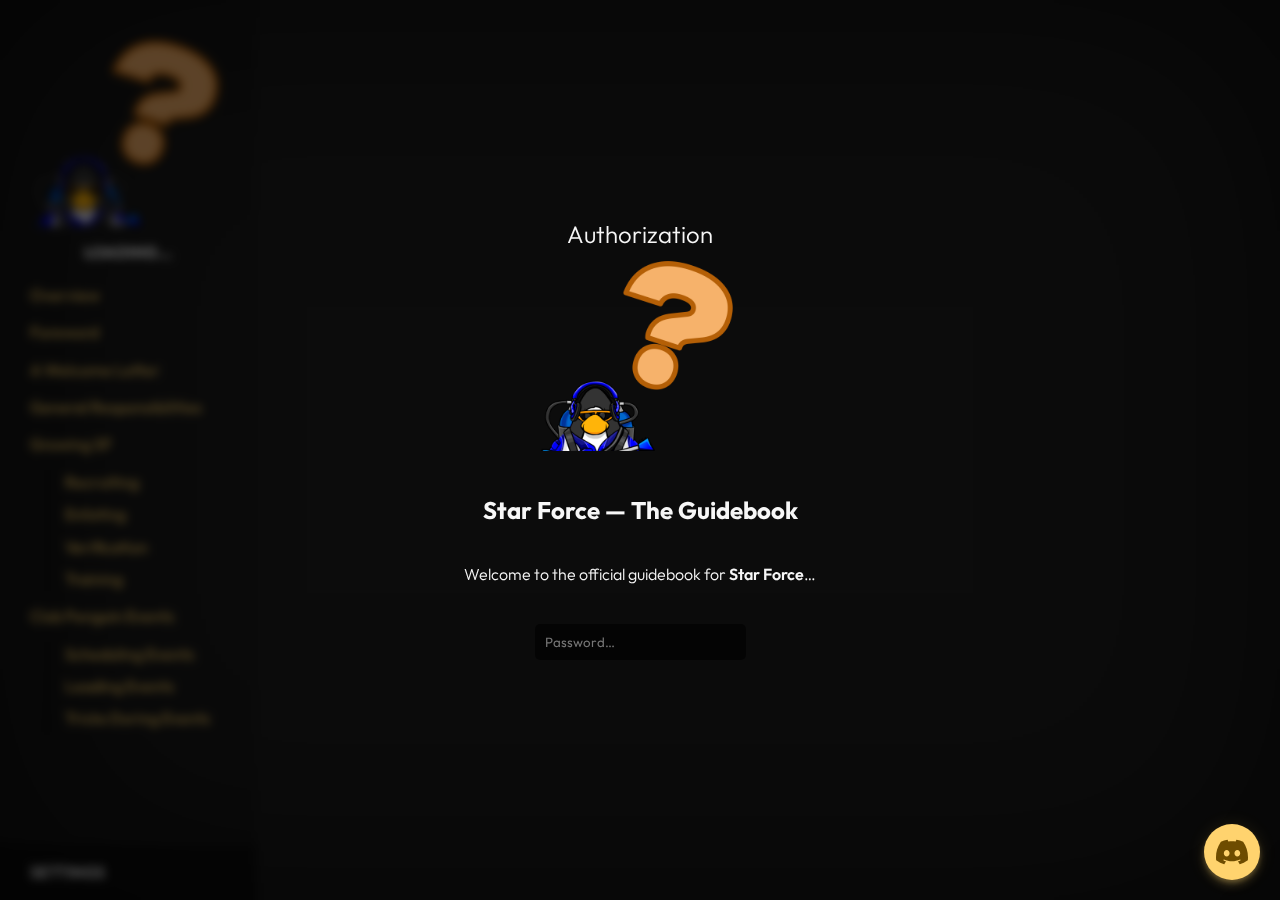
<file: index.html>
<!--

  This is the official guidebook for the Star Force army of Club Penguin.

  This guidebook has been created using the Guidebook Builder for Club Penguin Armies, an open-source project by SF Supreme Commander Fun X Time.

-->

<!DOCTYPE html>

<html class="theme-dark" lang="en">

  <head>

    <meta charset="UTF-8">
    <meta name="viewport" content="width=device-width, initial-scale=1.0">
    <title>Star Force — The Guidebook</title>
    <meta name="description" content="This guidebook is a great resource for all things Star Force. Learn, explore, and master the secrets of the game with our comprehensive guidebook.">
    <meta name="theme-color" content="#000050" />
    <link rel="icon" type="image/png" href="./media/favicon.png" sizes="256x256">
    <link rel="icon" type="image/icon" href="./media/favicon.ico" sizes="256x256">
    <link rel="manifest" href="manifest.json">
    <link rel="stylesheet" href="./css/fonts.css">
    <link rel="stylesheet" href="./css/content.css">
    <link rel="stylesheet" href="./css/main.css">
    <link rel="stylesheet" href="./css/animations.css">
    <link rel="stylesheet" href="./css/responsive.css">
    <link rel="stylesheet" href="./css/polyfill.css">
    <link rel="stylesheet" href="./css/discord.css">

    <script>
      const Guidebook = {
        apiVersion: "1.0.0"
      };
    </script>
    <script src="./js/external/luxon.min.js" defer></script>
    <script src="./js/external/bcrypt.min.js" defer></script>
    <script src="./js/external/crate@3.js" async defer></script>
    <script src="./js/Client.js" defer></script>
    <script src="./js/ModalsManager.js" defer></script>
    <script src="./js/SettingsManager.js" defer></script>
    <script src="./js/app.js" defer></script>
    <script src="./js/main.js" defer></script>

  </head>

  <body>

    <button id="sidebarMenuOpener" class="mobile-only">☰</button>

    <aside class="prevent-selection">

      <img src="./media/logo.png"></img>
      <b id="title">LOADING…</b>

      <div id="navigatorContent"></div>

      <div id="settingsLauncher">
        Settings
      </div>

    </aside>

    <main class="centered"></main>

    <div id="wrapperBackdrop"></div>

    <!-- The toolbar is under the works! -->
    <div id="toolbar" style="display: none;">
      <button>A</button>
      <button>B</button>
      <button>C</button>
    </div>

    <div id="infobox" class="hide"></div>

  </body>

</html>
</file>
<file: css/fonts.css>
@font-face {
  font-family: 'Outfit';
  src: url('../fonts/Outfit/Outfit-VariableFont_wght.ttf') format('truetype');
}

@font-face {
  font-family: 'Unbounded';
  src: url('../fonts/Unbounded/Unbounded-VariableFont_wght.ttf') format('truetype');
}
</file>
<file: css/content.css>
hr {
  width: 75%;
  opacity: 0.1;
}

main hr {
  margin: 20px auto;
}

p {
  width: 100%;
}

main.centered p {
  text-align: center;
}

b {
  font-weight: 800;
  margin: 10px 0;
}

p b,
div b {
  font-weight: 600;
  margin: initial;
}

a {
  color: var(--link);
  text-decoration: none;
  cursor: pointer;
}

a:hover {
  color: var(--link-hover);
}

a:focus,
a:active {
  color: var(--link-focus);
}

code {
  background: var(--xxxx-diminished);
  padding: 0 var(--padding);
  font-size: 16px;
  border-radius: 5px;
}

dfn {
  color: var(--definitionColor);
  font-weight: 500;
  font-style: normal;
  cursor: pointer;
}

dfn:hover {
  filter: brightness(80%);
}

dfn:active,
dfn:focus {
  filter: brightness(60%);
}

main h1 {
  font-family: var(--headings-fontFamily);
  text-transform: uppercase;
}

main h3 {
  width: 100%;
}

main p:not(main.centered p) {
  width: calc(100% - 10px);
  padding-left: 10px;
}

main img {
  max-width: calc(100% / 1.01);
  margin: 10px 0;
  border-radius: 10px;
  scale: 0.99;
}

main img:hover {
  cursor: zoom-in;
  scale: 1;
}

small {
  width: 100%;
  text-align: center;
  font-size: smaller;
  opacity: 0.75;
}

small.danger {
  color: var(--danger);
}

.prevent-selection {
  user-select: none;
}

.variable-colored {
  color: var(--variableIndicator);
}

.luxon {
  border-radius: 5px;
  background: var(--brightened);
  color: var(--foreground);
  padding: 0 var(--padding);
}

div.carousel {
  display: flex;
  flex-direction: row;
  gap: 20px;
  align-items: center;
  justify-content: center;
  margin: 30px auto;
}

div.carousel div {
  display: flex;
  flex-direction: column;
  align-items: center;
  justify-content: center;
  background: var(--diminished);
  padding: var(--x-padding);
  width: 100%;
  height: 100%;
  border: 2.5px solid #444444;
  border-radius: 10px;
  user-select: none;
}

div.carousel div:hover {
  background: radial-gradient(circle at bottom, #FF913720, #202020, #202020);
  box-shadow: 0 0 30px 15px var(--xx-diminished);
  cursor: pointer;
  scale: 1.01;
}

div.carousel div:active,
div.carousel div:focus {
  background: radial-gradient(circle at bottom, #D1742720, #181818, #181818);
  box-shadow: 0 0 30px 15px var(--xx-diminished);
  scale: 1.01;
}

div.carousel div b {
  opacity: 0.9;
}

div.carousel div p {
  opacity: 0.9;
}

div.info,
div.tip,
div.warning,
div.danger {
  width: 90%;
  padding: 15px 20px;
  border-radius: 15px;
  margin: 10px;
}

div.info::before,
div.tip::before,
div.warning::before,
div.danger::before {
  display: block;
  font-size: 1rem;
  font-weight: 600;
  margin-bottom: 8px;
  margin-right: 0;
  opacity: 0.5;
  text-transform: uppercase;
}

div.info {
  background: var(--info);
  border-left: 3px solid var(--info-sideColor);
}

div.tip {
  background: var(--tip);
  border-left: 3px solid var(--tip-sideColor);
}

div.warning {
  background: var(--warning);
  border-left: 3px solid var(--warning-sideColor);
}

div.danger {
  background: var(--danger);
  border-left: 3px solid var(--danger-sideColor);
}

div.info::before {
  content: "Info";
}

div.tip::before {
  content: "Tip";
}

div.warning::before {
  content: "Warning";
}

div.danger::before {
  content: "Danger";
}

ul, ol {
  width: 95%;
}

ul li,
ol li {
  margin: 5px 0;
}
</file>
<file: css/main.css>
:root.theme-dark {

  --background: #202020;
  --foreground: #f7f7f7;
  --theme: #FFD063;
  --opaque: #202020;
  --link: #9DD3FF;
  --link-hover: #67BAFF;
  --link-focus: #3190DF;
  --fontFamily: 'Outfit', 'Inter', sans-serif;
  --headings-fontFamily: 'Unbounded', 'Outfit', 'Inter', sans-serif;
  --variableIndicator: #9FFFD4;
  --definitionColor: #FFE46E;

  --danger: #FF808020;
  --danger-sideColor: #FF4040;
  --info: #70C7FF20;
  --info-sideColor: #3A99D4;
  --warning: #FFE46D20;
  --warning-sideColor: #CCB23F;
  --tip: #BAFF7A20;
  --tip-sideColor: #78BB3A;

  --diminished: #00000020;
  --x-diminished: #00000040;
  --xx-diminished: #00000060;
  --xxx-diminished: #00000080;
  --xxxx-diminished: #000000A0;

  --brightened: #FFFFFF20;
  --x-brightened: #FFFFFF40;
  --xx-brightened: #FFFFFF60;
  --xxx-brightened: #FFFFFF80;
  --xxxx-brightened: #FFFFFFA0;

  --padding: 5px;
  --x-padding: 15px;
  --xx-padding: 30px;
  --xxx-padding: 50px;
  --xxxx-padding: 100px;

  --blur: 5px;
  --x-blur: 15px;
  --xx-blur: 30px;
  --xxx-blur: 50px;
  --xxxx-blur: 100px;

}

:root {
  width: 100%;
  height: 100%;
}

::-webkit-scrollbar {
  width: 10px;
}

aside::-webkit-scrollbar {
  width: 5px;
}

.infobox::-webkit-scrollbar {
  width: 2.5px;
}

::-webkit-scrollbar-track {
  background: transparent;
}

::-webkit-scrollbar-thumb {
  background-color: var(--brightened); 
  border-radius: 10px;
}

::-webkit-scrollbar-thumb:hover {
  background-color: var(--xx-brightened); 
}

::placeholder {
  user-select: none;
}

::selection {
  background-color: #003B72;
}

* {
  transition: color 100ms, background-color 100ms, opacity 100ms, filter 250ms, scale 250ms, box-shadow 250ms;
}

body {
  display: flex;
  flex-direction: row;
  background: var(--background);
  color: var(--foreground);
  font-family: var(--fontFamily);
  font-weight: 300;
  line-height: 1.4;
  margin: 0;
  width: 100%;
  height: 100%;
  box-shadow: 0 0 500px 0 var(--xxxx-diminished) inset;
}

aside {
  position: fixed;
  top: 0;
  left: 0;
  background: var(--diminished);
  width: calc(20% - (2 * var(--xx-padding)));
  height: calc(100% - (2 * var(--xx-padding)));
  padding: var(--xx-padding);
  overflow-y: auto;
}

main {
  position: fixed;
  top: 0;
  left: 20%;
  display: flex;
  font-size: 18px;
  flex-direction: column;
  align-items: center;
  width: calc(80% - (2 * var(--xxxx-padding)));
  height: calc(100% - (2 * var(--xxxx-padding)));
  padding: var(--xxxx-padding);
  overflow-y: auto;
}

main.centered {
  justify-content: center;
}

body:not(.no-animations) main.glitched {
  animation: rotate 5s, fluctuating_light 1s infinite;
}

aside img {
  width: 100%;
  height: auto;
}

aside b#title {
  display: block;
  text-align: center;
  margin-bottom: 15px;
}

aside a.articleLink {
  display: block;
  color: var(--theme);
  font-weight: 500;
  padding: var(--padding) var(--x-padding);
  margin: var(--padding) 0;
  margin-left: calc(var(--x-padding) * -1);
  border-radius: 5px;
}

aside a.articleLink.nested {
  border-left: 5px solid var(--xx-diminished);
  border-top-left-radius: 0;
  border-bottom-left-radius: 0;
  margin-left: var(--x-padding);
}

aside a.articleLink:hover {
  background: var(--diminished);
}

aside a.articleLink:focus,
aside a.articleLink:active,
aside a.articleLink.viewing {
  background: var(--x-diminished);
}

aside a.articleLink.nested {
  margin-top: 0;
  margin-bottom: 0;
}

aside a.articleLink:last-child {
  margin-bottom: calc(var(--xx-padding) + var(--xx-padding));
}

aside #settingsLauncher {
  position: fixed;
  width: calc(20% - (2 * var(--xx-padding)));
  left: 0;
  bottom: 0;
  padding: calc(var(--x-padding) * 1.125) var(--xx-padding);
  background: var(--xx-diminished);
  font-weight: 600;
  text-transform: uppercase;
}

aside #settingsLauncher:hover {
  background: var(--xxx-diminished);
}

aside #settingsLauncher:active,
aside #settingsLauncher:focus {
  background: var(--xxxx-diminished);
}

button#sidebarMenuOpener {
  display: none;
  position: fixed;
  top: 0;
  left: 0;
  margin: 10px 0 0 10px;
  font-size: 20px;
}

div#wrapperBackdrop {
  display: none;
  flex-direction: column;
  position: fixed;
  background: var(--xxxx-diminished);
  width: 100%;
  height: 100%;
  align-items: center;
  justify-content: center;
  backdrop-filter: blur(var(--blur));
}

body.no-blur-effects div#wrapperBackdrop {
  background: #000000F0;
  backdrop-filter: initial;
}

div.modal {
  display: block;
  position: fixed;
  background: var(--brightened);
  padding: var(--xxx-padding);
  border-radius: 10px;
  overflow: auto;
}

div.modal.not-unboxed {
  width: calc(50% - (2 * var(--xxx-padding)));
  height: calc((100% / 1.5) - (2 * var(--xxx-padding)));
  top: calc(100% / 6);
  left: 25%;
}

div.modal.unboxed {
  display: flex;
  flex-direction: column;
  align-items: center;
  justify-content: center;
}

div.modal.unboxed:not(#modal-imageViewer) {
  max-width: 50%;
}

div.modal#modal-imageViewer {
  overflow: initial;
}

div.modal#modal-imageViewer img {
  max-width: 80vw;
  max-height: 80vh;
  cursor: zoom-out;
}

div.modal:not(#modal-imageViewer) img {
  max-height: 200px;
}

div.modal span.title {
  display: block;
  width: 100%;
  text-align: center;
  font-size: 24px;
}

div#toolbar {
  position: fixed;
  top: 50px;
  right: 50px;
  height: 35px;
  background: #404040;
  padding: 5px;
  display: flex;
  flex-direction: row;
  align-items: center;
  gap: 5px;
  justify-content: center;
  border-radius: 5px;
  z-index: 999;
}

div#toolbar button {
  background: var(--xx-brightened);
  border-radius: 5px;
  padding: 5px;
  width: 35px; 
  height: 35px;
}

div#infobox {
  position: fixed;
  max-width: calc(100% / 2.5);
  min-width: calc(100% / 5);
  display: flex;
  flex-direction: column;
  background: var(--brightened);
  padding: var(--padding) var(--x-padding);
  border-radius: 5px;
  overflow: auto;
  cursor: pointer;
  backdrop-filter: brightness(0.1);
}

div#infobox:hover {
  filter: brightness(80%);
}

div#infobox:focus,
div#infobox:active {
  filter: brightness(60%);
}

div#infobox.info {
  border-left: 5px var(--x-diminished) solid;
  padding: 1rem;
}

div#infobox.definition {
  display: flex;
  flex-direction: row;
  height: 128px;
  padding: 0;
  overflow: auto;
}

div#infobox.definition img {
  border-top-left-radius: 5px;
  border-bottom-left-radius: 5px;
  height: 100%;
}

div#infobox.definition p {
  padding: 0.5rem 1rem;
}

div#infobox .infobox-title {
  display: block;
  width: 100%;
  text-align: center;
  font-size: 24px;
}

div#infobox.bottom-right {
  bottom: 5%;
  right: 5%;
}

div#infobox.hide {
  display: none;
  opacity: 0;
}

div#infobox.show {
  display: flex;
  flex-direction: row;
  opacity: 0.9;
}

input {
  background: var(--opaque);
  color: var(--foreground);
  font-family: var(--fontFamily);
  padding: calc((var(--padding) + var(--x-padding)) / 2);
  border: none;
  outline: 0px solid var(--brightened);
  border-radius: 5px;
}

input[type="color"] {
  background: none;
  border: none;
  padding: 0;
  width: 25px;
}

input:active,
input:focus {
  outline: 5px solid var(--brightened);
}

button {
  background: var(--xx-diminished);
  color: var(--foreground);
  padding: calc(var(--x-padding) / 1.25) var(--x-padding);
  border: none;
  border-radius: 15px;
  font-family: var(--fontFamily)
}

button:hover {
  background: var(--xxx-diminished);
  filter: brightness(calc(100% / 1.5));
}

button:active,
button:focus {
  background: var(--xxxx-diminished);
  filter: brightness(calc(100% / 3));
}

body:not(.no-blur-effects) div#wrapperBackdrop input {
  background: var(--xxxx-diminished);
}
</file>
<file: css/animations.css>
@keyframes rotate {
  0% {
    rotate: 180deg;
  }
  100% {
    rotate: 0deg;
  }
}

@keyframes fluctuating_light {
  0% {
    opacity: 1;
  }
  25% {
    opacity: 0.5;
  }
  26% {
    opacity: 0.5;
  }
  50% {
    opacity: 1;
  }
  51% {
    opacity: 1;
  }
  75% {
    opacity: 0.5;
  }
  76% {
    opacity: 0.5;
  }
  100% {
    opacity: 1;
  }
}
</file>
<file: css/responsive.css>
@media only screen and (max-width: 1000px) {
  main {
    width: calc(80% - (2 * var(--xxx-padding)));
    height: calc(100% - (2 * var(--xxx-padding)));
    padding: var(--xxx-padding);
  }
}

@media only screen and (max-width: 900px) {
  aside {
    display: none;
  }
  main {
    left: 0;
    width: calc(100% - (2 * var(--xxxx-padding)));
    height: calc(100% - (2 * var(--xxxx-padding)));
    padding: var(--xxxx-padding);
  }
  .mobile-only {
    display: initial;
  }
}

@media only screen and (max-width: 700px) {
  main {
    left: 0;
    width: calc(100% - (2 * var(--xxx-padding)));
    height: calc(100% - (2 * var(--xxx-padding)));
    padding: var(--xxx-padding);
  }
}
</file>
<file: css/polyfill.css>
@supports (-webkit-user-select: none) {
  .prevent-selection {
    -webkit-user-select: none; /* Safari */
  }
}

@supports (-ms-user-select: none) {
  .prevent-selection {
    -ms-user-select: none; /* IE 10 and IE 11 */
  }
}

::-moz-selection {
  background-color: #003B72;
}
</file>
<file: css/discord.css>
span.discord-channel,
span.discord-voice-channel,
span.discord-stage-channel {
  display: inline-flex;
  flex-direction: row;
  align-items: center;
  justify-items: middle;
  color: #ADBBFF;
}

span.discord-channel:hover,
span.discord-voice-channel:hover,
span.discord-stage-channel:hover {
  color: #FFFEFF;
}

span.discord-channel {
  background: #3C4270;
  border-radius: 3px;
  padding-top: 0;
  padding-left: 2px;
  padding-right: 2px;
  padding-bottom: 0;
}

span.discord-channel:hover {
  background: #5865F2;
}

span.discord-channel[channelID] {
  cursor: pointer;
}

span.discord-voice-channel {
  background: #3C4270;
  border-radius: 3px;
  padding-top: 0;
  padding-left: 2px;
  padding-right: 2px;
  padding-bottom: 0;
}

span.discord-voice-channel:hover {
  background: #5865F2;
}

span.discord-voice-channel[channelID] {
  cursor: pointer;
}

span.discord-stage-channel {
  background: #3C4270;
  border-radius: 3px;
  padding-top: 0;
  padding-left: 2px;
  padding-right: 2px;
  padding-bottom: 0;
}

span.discord-stage-channel:hover {
  background: #5865F2;
}

span.discord-stage-channel[channelID] {
  cursor: pointer;
}

span.discord-role {
  background: #3C4270;
  border-radius: 3px;
  padding-top: 0;
  padding-left: 2px;
  padding-right: 2px;
  padding-bottom: 0;
}

span.slash-command::before {
  content: "/";
}

span.slash-command {
  background: #3C4270;
  border-radius: 3px;
  padding-top: 0;
  padding-left: 2px;
  padding-right: 2px;
  padding-bottom: 0;
  cursor: copy;
}

span.slash-command:hover {
  background: #5865F2;
}
</file>
